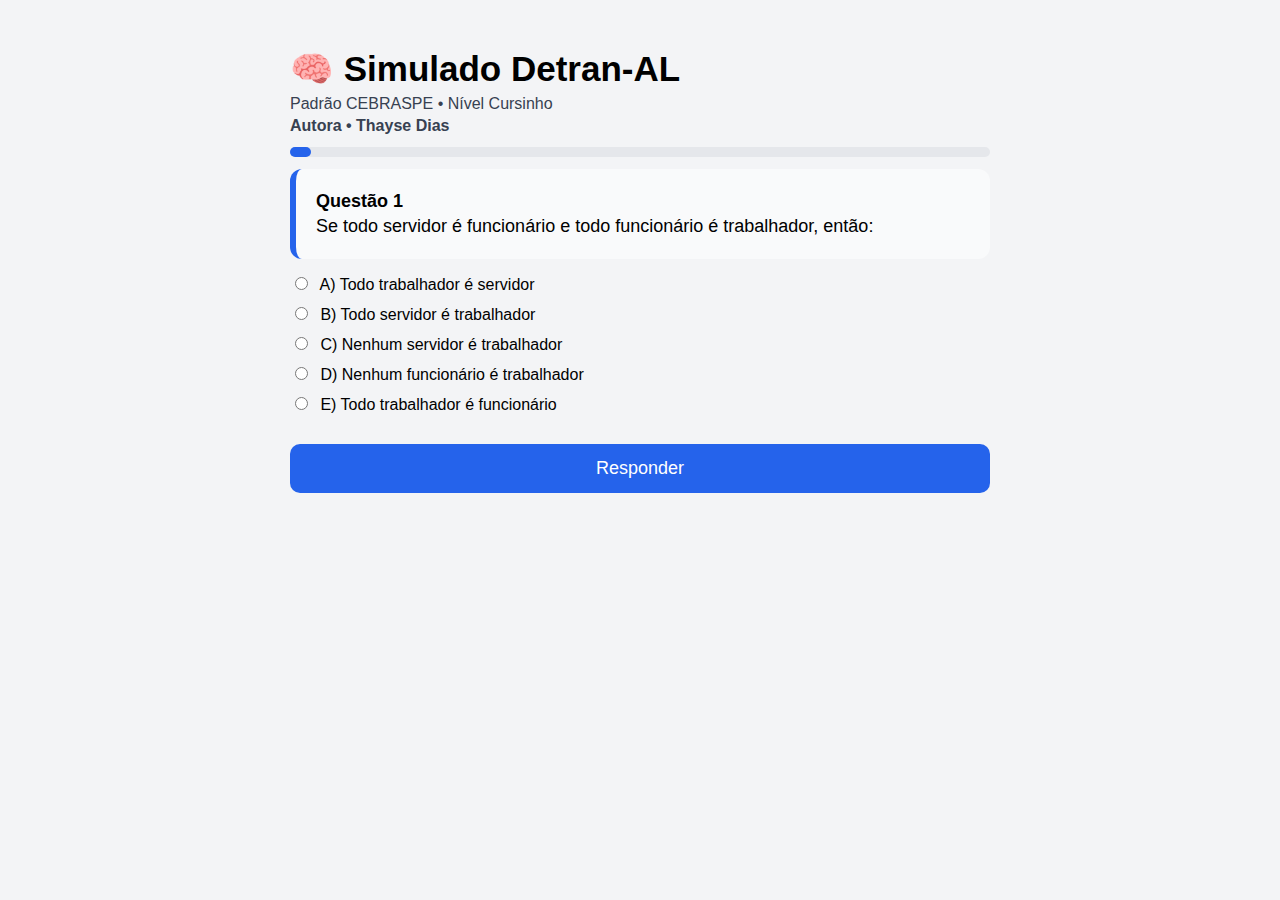
<file: index.html>
<!DOCTYPE html>
<html lang="pt-BR">
<head>
    <meta charset="UTF-8">
    <title>Simulado Detran-AL </title>
    <meta name="viewport" content="width=device-width, initial-scale=1.0">

    <link rel="stylesheet" href="css/style.css">
</head>

<body>
    <div class="container">
        <h2>🧠 Simulado Detran-AL</h2>
        <p>Padrão CEBRASPE • Nível Cursinho</p>
        <p><b>Autora • Thayse Dias</b></p>

        <div id="timer"></div>

        <div class="progress">
            <div class="progress-bar" id="progress"></div>
        </div>

        <div id="quiz"></div>

        <button id="actionBtn">Responder</button>
    </div>

    <script src ="js/script.js"></script>


</body>
</html>
</file>
<file: css/style.css>
/* ===== RESET BÁSICO ===== */
* {
    box-sizing: border-box;
}

body {
    font-family: Arial, sans-serif;
    background: #f3f4f6;
    padding: 20px;
    margin: 0;
}

/* ===== CONTAINER ===== */
.container {
    max-width: 700px;
    margin: auto;
}

/* ===== TÍTULOS ===== */
h2 {
    font-size: 35px;
    margin-bottom: 5px;
}

p {
    margin: 4px 0;
    color: #374151;
}

/* ===== CARD QUESTÃO ===== */
.card {
    background: #f9fafb;
    padding: 20px;
    border-radius: 12px;
    border-left: 6px solid #2563eb;
    margin-bottom: 15px;
    font-size: 18px;
    line-height: 1.4;
}

/* ===== ALTERNATIVAS ===== */
.option {
    display: block;
    margin: 10px 0;
    cursor: pointer;
    font-size: 16px;
}

.option input {
    margin-right: 8px;
}

/* ===== BOTÃO ===== */
button {
    width: 100%;
    margin-top: 20px;
    padding: 14px;
    font-size: 18px;
    border: none;
    border-radius: 10px;
    cursor: pointer;
    background: #2563eb;
    color: white;
}

button:disabled {
    background: #9ca3af;
    cursor: not-allowed;
}

/* ===== FEEDBACK ===== */
.correct {
    background: #dcfce7;
    color: #065f46;
    border-left: 6px solid #22c55e;
    padding: 15px;
    border-radius: 10px;
    font-weight: bold;
    margin-top: 15px;
}

.wrong {
    background: #fee2e2;
    color: #7f1d1d;
    border-left: 6px solid #ef4444;
    padding: 15px;
    border-radius: 10px;
    font-weight: bold;
    margin-top: 15px;
}

.explain {
    background: #eef2ff;
    color: #1e3a8a;
    border-left: 6px solid #6366f1;
    padding: 15px;
    border-radius: 10px;
    margin-top: 10px;
    font-size: 15px;
}

/* ===== TIMER ===== */
#timer {
    font-weight: bold;
    margin: 10px 0;
    font-size: 16px;
}

/* ===== PROGRESSO ===== */
.progress {
    height: 10px;
    background: #e5e7eb;
    border-radius: 10px;
    margin: 12px 0;
}

.progress-bar {
    height: 10px;
    background: #2563eb;
    border-radius: 10px;
    width: 0%;
}

/* ================= MOBILE ================= */
@media (max-width: 600px) {

    body {
        padding: 12px;
    }

    .container {
        width: 100%;
    }

    h2 {
        font-size: 22px;
        text-align: center;
    }

    .card {
        font-size: 16px;
        padding: 16px;
    }

    .option {
        font-size: 15px;
    }

    button {
        font-size: 17px;
        padding: 14px;
    }

    .explain {
        font-size: 14px;
    }
}
</file>
